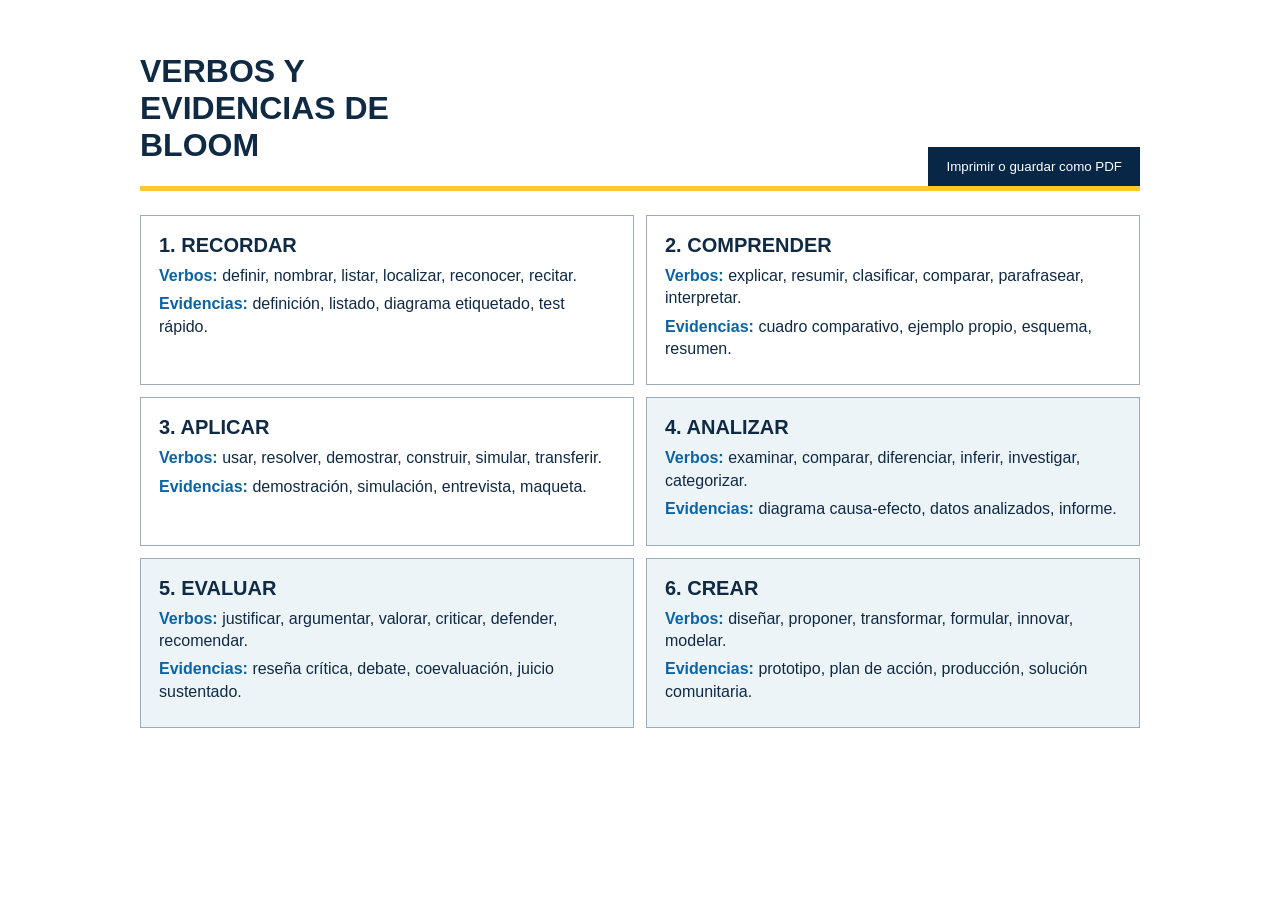
<file: guia-verbos.html>
<!doctype html>
<html lang="es">
<head>
  <meta charset="utf-8">
  <meta name="viewport" content="width=device-width, initial-scale=1">
  <title>Guía de bolsillo | Verbos de Bloom</title>
  <style>
    :root { font-family: "Segoe UI", sans-serif; color: #102a43; }
    body { max-width: 1000px; margin: auto; padding: 32px; }
    header { display: flex; justify-content: space-between; align-items: end; border-bottom: 5px solid #ffc928; }
    h1, h2 { text-transform: uppercase; } h1 { max-width: 14ch; }
    button { padding: 12px 18px; color: white; background: #082746; border: 0; cursor: pointer; }
    main { display: grid; grid-template-columns: 1fr 1fr; gap: 12px; margin-top: 24px; }
    section { padding: 18px; border: 1px solid #9bacb8; break-inside: avoid; }
    section:nth-child(4), section:nth-child(5), section:nth-child(6) { background: #edf4f8; }
    h2 { margin: 0 0 8px; font-size: 20px; } p { margin: 6px 0; line-height: 1.4; }
    strong { color: #0b63a1; }
    @media (max-width: 650px) { main { grid-template-columns: 1fr; } header { align-items: start; flex-direction: column; gap: 16px; } }
    @media print { button { display: none; } body { padding: 0; } }
  </style>
</head>
<body>
  <header><h1>Verbos y evidencias de Bloom</h1><button type="button" onclick="window.print()">Imprimir o guardar como PDF</button></header>
  <main>
    <section><h2>1. Recordar</h2><p><strong>Verbos:</strong> definir, nombrar, listar, localizar, reconocer, recitar.</p><p><strong>Evidencias:</strong> definición, listado, diagrama etiquetado, test rápido.</p></section>
    <section><h2>2. Comprender</h2><p><strong>Verbos:</strong> explicar, resumir, clasificar, comparar, parafrasear, interpretar.</p><p><strong>Evidencias:</strong> cuadro comparativo, ejemplo propio, esquema, resumen.</p></section>
    <section><h2>3. Aplicar</h2><p><strong>Verbos:</strong> usar, resolver, demostrar, construir, simular, transferir.</p><p><strong>Evidencias:</strong> demostración, simulación, entrevista, maqueta.</p></section>
    <section><h2>4. Analizar</h2><p><strong>Verbos:</strong> examinar, comparar, diferenciar, inferir, investigar, categorizar.</p><p><strong>Evidencias:</strong> diagrama causa-efecto, datos analizados, informe.</p></section>
    <section><h2>5. Evaluar</h2><p><strong>Verbos:</strong> justificar, argumentar, valorar, criticar, defender, recomendar.</p><p><strong>Evidencias:</strong> reseña crítica, debate, coevaluación, juicio sustentado.</p></section>
    <section><h2>6. Crear</h2><p><strong>Verbos:</strong> diseñar, proponer, transformar, formular, innovar, modelar.</p><p><strong>Evidencias:</strong> prototipo, plan de acción, producción, solución comunitaria.</p></section>
  </main>
</body>
</html>
</file>
